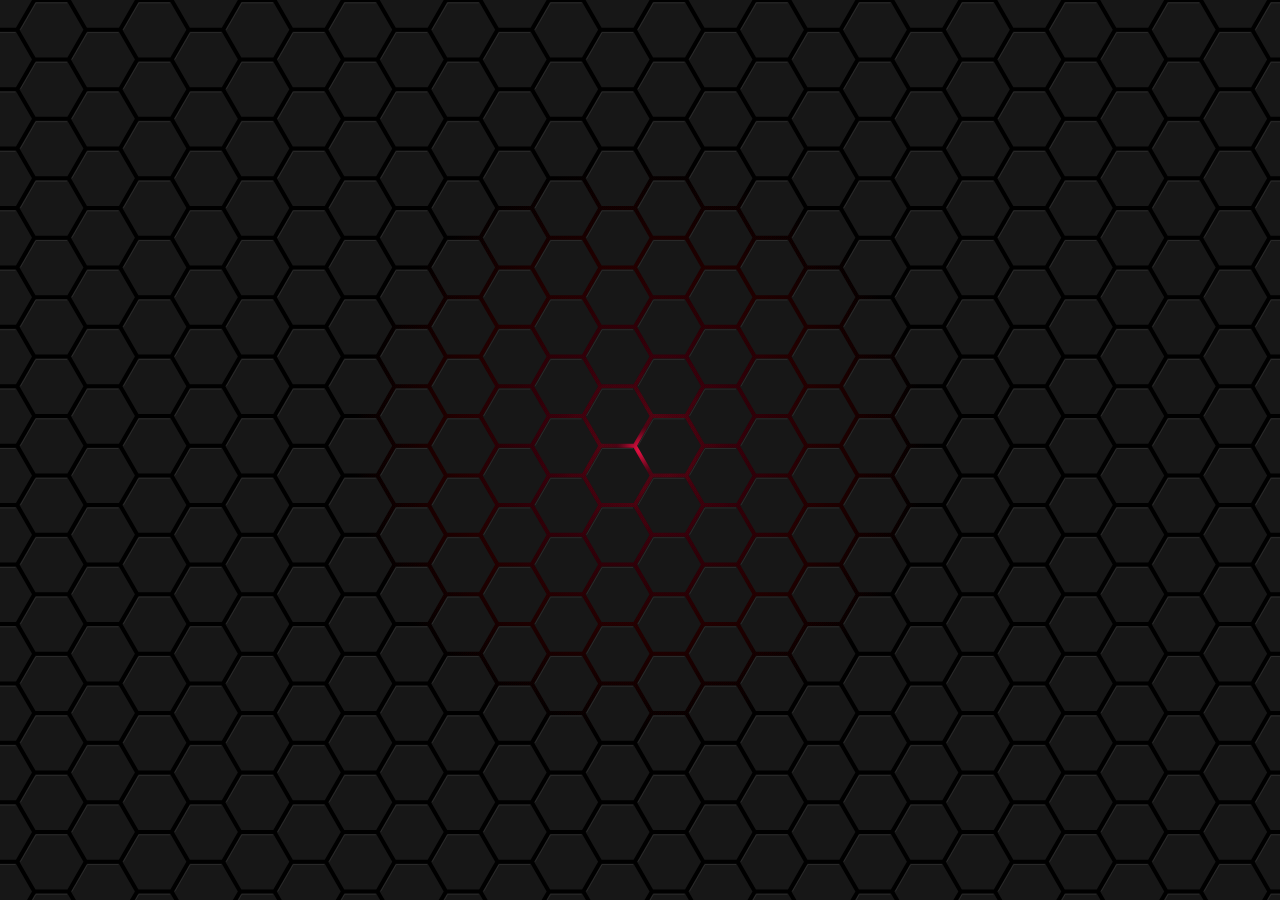
<file: css/hexa.html>
<html>
<head>
<title>
Hex Background
</title>
<style type = "text/css">
html, body, canvas {
  height: 100%;
}
html {
  overflow: hidden;
  background: #020202;
}
body {
  margin: 0;
}
canvas {
  position: absolute;
  width: 100%;
}
</style>
</head>
<body>
<canvas></canvas>
<canvas></canvas>
<script type = "text/javascript">
/* because me lazy */
Object.getOwnPropertyNames(Math).map(function(p) {
		window[p] = Math[p];
});
var HEX_CRAD = 32,
		HEX_BG = '#171717',
		HEX_HL = '#2a2a2a',
		HEX_HLW = 2,
		HEX_GAP = 4,
		NEON_PALETE = [
				'#cb3301', '#ff0066',
				'#ff6666', '#feff99',
				'#ffff67', '#ccff66',
				'#99fe00', '#fe99ff',
				'#ff99cb', '#fe349a',
				'#cc99fe', '#6599ff',
				'#00ccff', '#ffffff'
		],
		T_SWITCH = 64,
		unit_x = 3 * HEX_CRAD + HEX_GAP * sqrt(3),
		unit_y = HEX_CRAD * sqrt(3) * .5 + .5 * HEX_GAP,
		off_x = 1.5 * HEX_CRAD + HEX_GAP * sqrt(3) * .5,
		wp = NEON_PALETE.map(function(c) {
				var num = parseInt(c.replace('#', ''), 16);
				return {
						'r': num >> 16 & 0xFF,
						'g': num >> 8 & 0xFF,
						'b': num & 0xFF
				};
		}),
		nwp = wp.length,
		csi = 0,
		f = 1 / T_SWITCH,
		c = document.querySelectorAll('canvas'),
		n = c.length,
		w, h, _min,
		ctx = [],
		grid, source = null,
		t = 0,
		request_id = null;
var GridItem = function(x, y) {
		this.x = x || 0;
		this.y = y || 0;
		this.points = {
				'hex': [],
				'hl': []
		};
		this.init = function() {
				var x, y, a, ba = PI / 3,
						ri = HEX_CRAD - .5 * HEX_HLW;
				for (var i = 0; i < 6; i++) {
						a = i * ba;
						x = this.x + HEX_CRAD * cos(a);
						y = this.y + HEX_CRAD * sin(a);
						this.points.hex.push({
								'x': x,
								'y': y
						});
						if (i > 2) {
								x = this.x + ri * cos(a);
								y = this.y + ri * sin(a);
								this.points.hl.push({
										'x': x,
										'y': y
								});
						}
				}
		};
		this.draw = function(ct) {
				for (var i = 0; i < 6; i++) {
						ct[(i === 0 ? 'move' : 'line') + 'To'](
								this.points.hex[i].x,
								this.points.hex[i].y
						);
				}
		};
		this.highlight = function(ct) {
				for (var i = 0; i < 3; i++) {
						ct[(i === 0 ? 'move' : 'line') + 'To'](
								this.points.hl[i].x,
								this.points.hl[i].y
						);
				}
		};
		this.init();
};
var Grid = function(rows, cols) {
		this.cols = cols || 16;
		this.rows = rows || 16;
		this.items = [];
		this.n = this.items.length;
		this.init = function() {
				var x, y;
				for (var row = 0; row < this.rows; row++) {
						y = row * unit_y;
						for (var col = 0; col < this.cols; col++) {
								x = ((row % 2 == 0) ? 0 : off_x) + col * unit_x;
								this.items.push(new GridItem(x, y));
						}
				}
				this.n = this.items.length;
		};
		this.draw = function(ct) {
				ct.fillStyle = HEX_BG;
				ct.beginPath();
				for (var i = 0; i < this.n; i++) {
						this.items[i].draw(ct);
				}
				ct.closePath();
				ct.fill();
				ct.strokeStyle = HEX_HL;
				ct.beginPath();
				for (var i = 0; i < this.n; i++) {
						this.items[i].highlight(ct);
				}
				ct.closePath();
				ct.stroke();
		};
		this.init();
};
var init = function() {
		var s = getComputedStyle(c[0]),
				rows, cols;
		w = ~~s.width.split('px')[0];
		h = ~~s.height.split('px')[0];
		_min = .75 * min(w, h);
		rows = ~~(h / unit_y) + 2;
		cols = ~~(w / unit_x) + 2;
		for (var i = 0; i < n; i++) {
				c[i].width = w;
				c[i].height = h;
				ctx[i] = c[i].getContext('2d');
		}
		grid = new Grid(rows, cols);
		grid.draw(ctx[1]);
		if (!source) {
				source = {
						'x': ~~(w / 2),
						'y': ~~(h / 2)
				};
		}
		neon();
};
var neon = function() {
		var k = (t % T_SWITCH) * f,
				rgb = {
						'r': ~~(wp[csi].r * (1 - k) +
								wp[(csi + 1) % nwp].r * k),
						'g': ~~(wp[csi].g * (1 - k) +
								wp[(csi + 1) % nwp].g * k),
						'b': ~~(wp[csi].b * (1 - k) +
								wp[(csi + 1) % nwp].b * k)
				},
				rgb_str = 'rgb(' + rgb.r + ',' + rgb.g + ',' + rgb.b + ')',
				light = ctx[0].createRadialGradient(
						source.x, source.y, 0,
						source.x, source.y, .875 * _min
				),
				stp;
		stp = .5 - .5 * sin(7 * t * f) * cos(5 * t * f) * sin(3 * t * f);
		light.addColorStop(0, rgb_str);
		light.addColorStop(stp, 'rgba(0,0,0,.03)');
		fillBackground('rgba(0,0,0,.02)');
		fillBackground(light);
		t++;
		if (t % T_SWITCH === 0) {
				csi++;
				if (csi === nwp) {
						csi = 0;
						t = 0;
				}
		}
		request_id = requestAnimationFrame(neon);
};
var fillBackground = function(bg_fill) {
		ctx[0].fillStyle = bg_fill;
		ctx[0].beginPath();
		ctx[0].rect(0, 0, w, h);
		ctx[0].closePath();
		ctx[0].fill();
};
init();
addEventListener('resize', init, false);
addEventListener('mousemove', function(e) {
		source = {
				'x': e.clientX,
				'y': e.clientY
		};
}, false);
</script>
</body>
</html>
</file>
